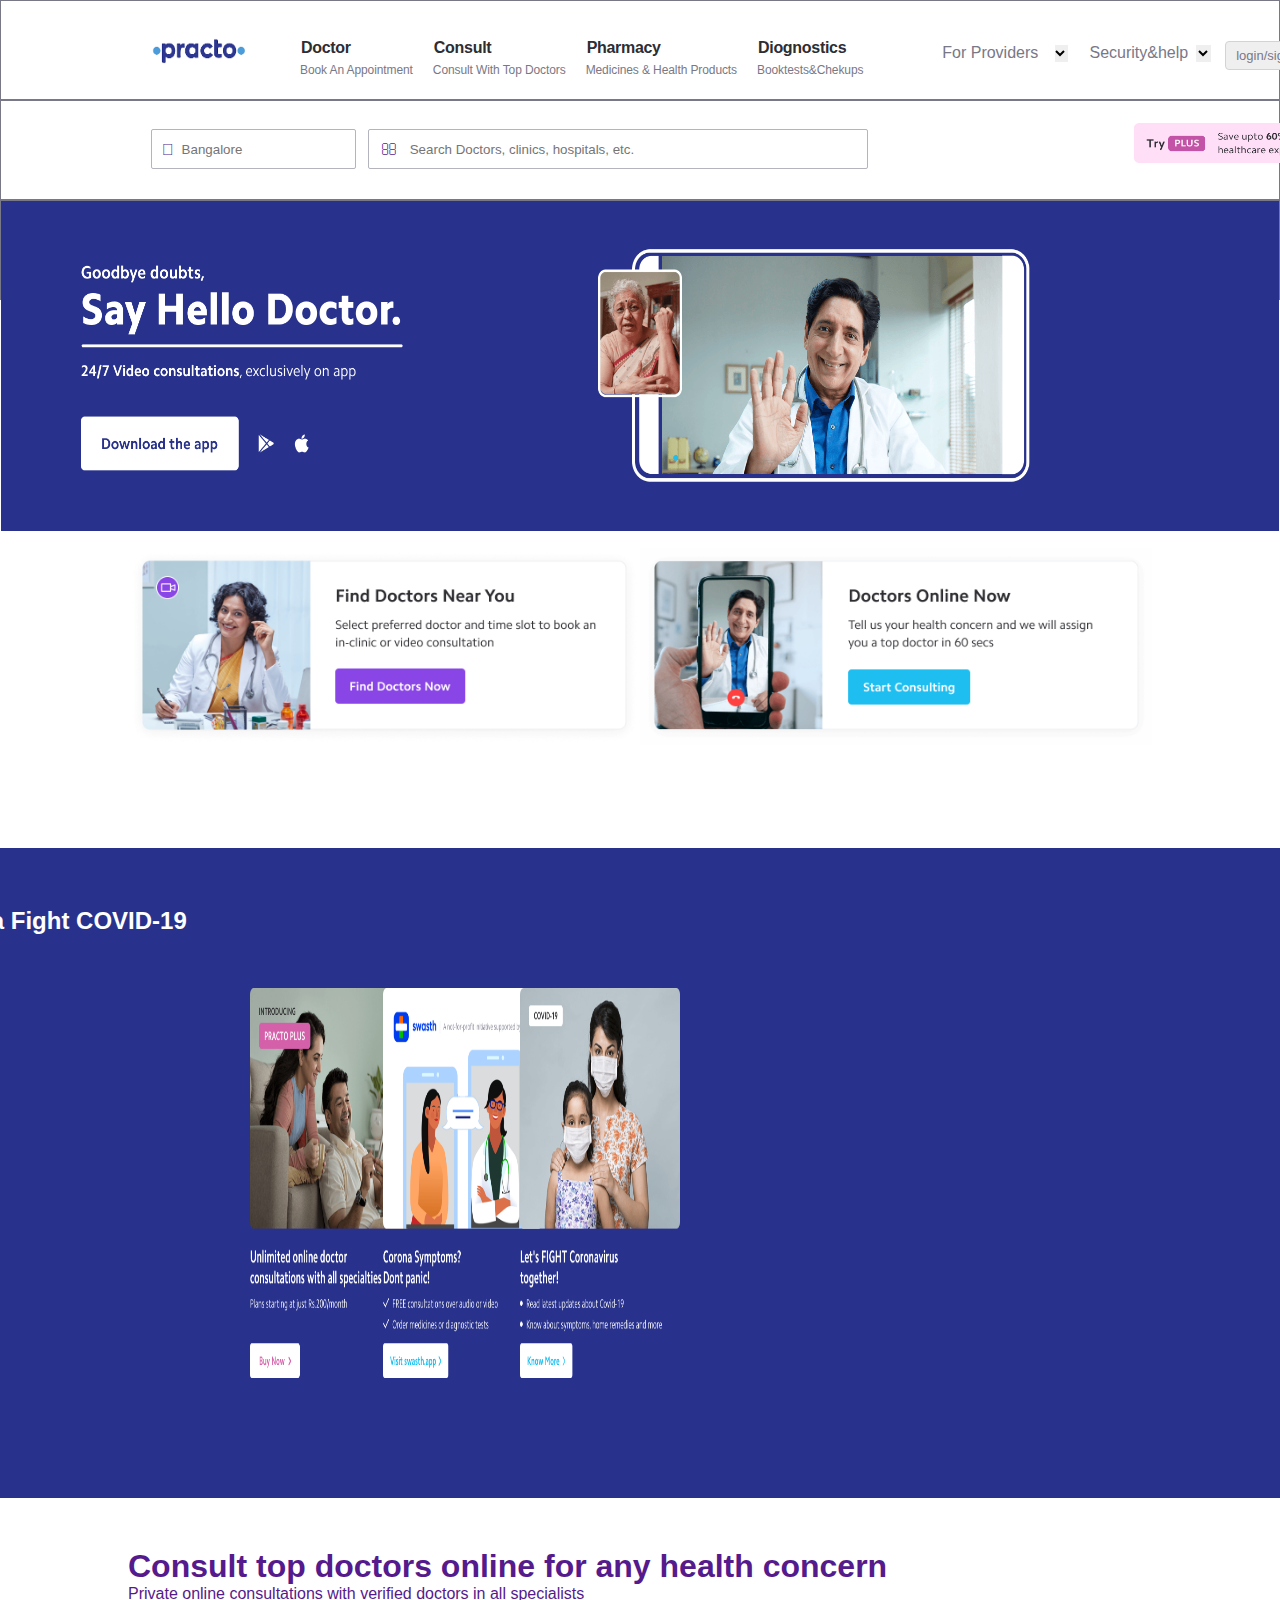
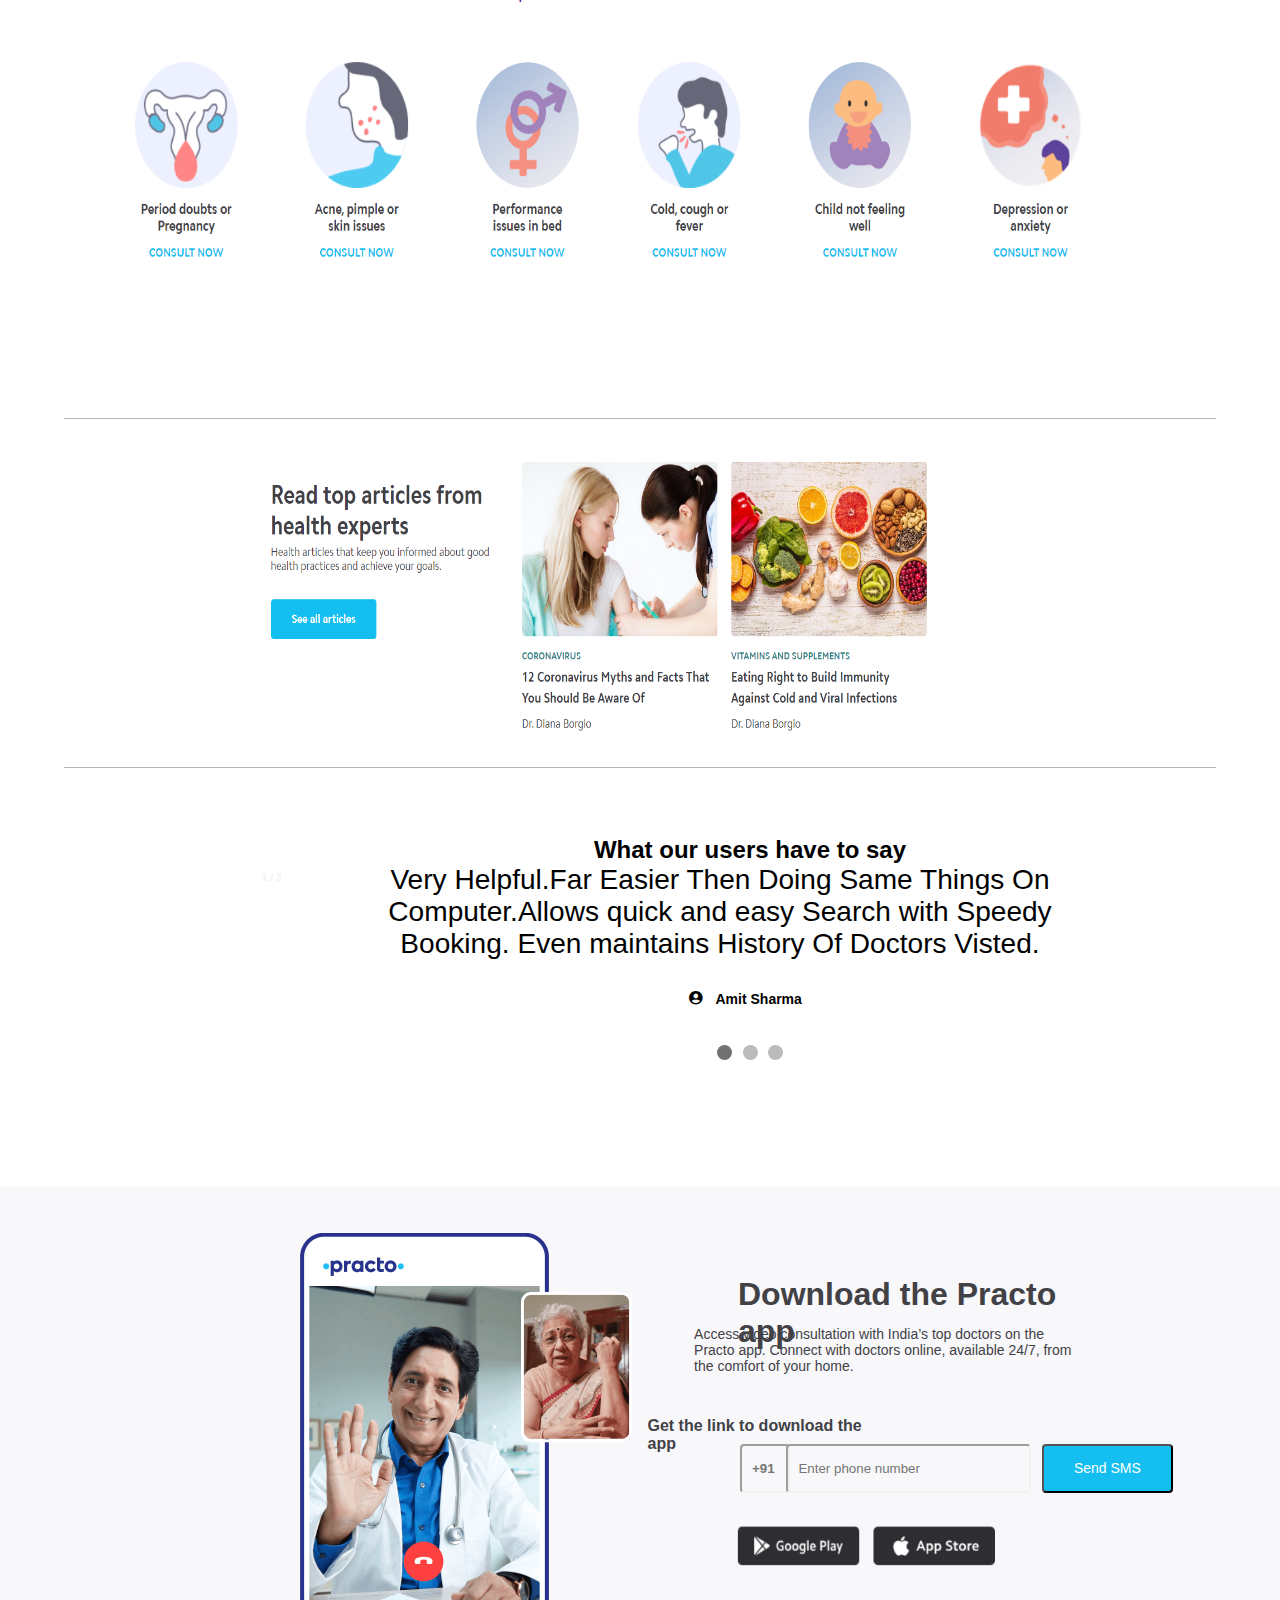
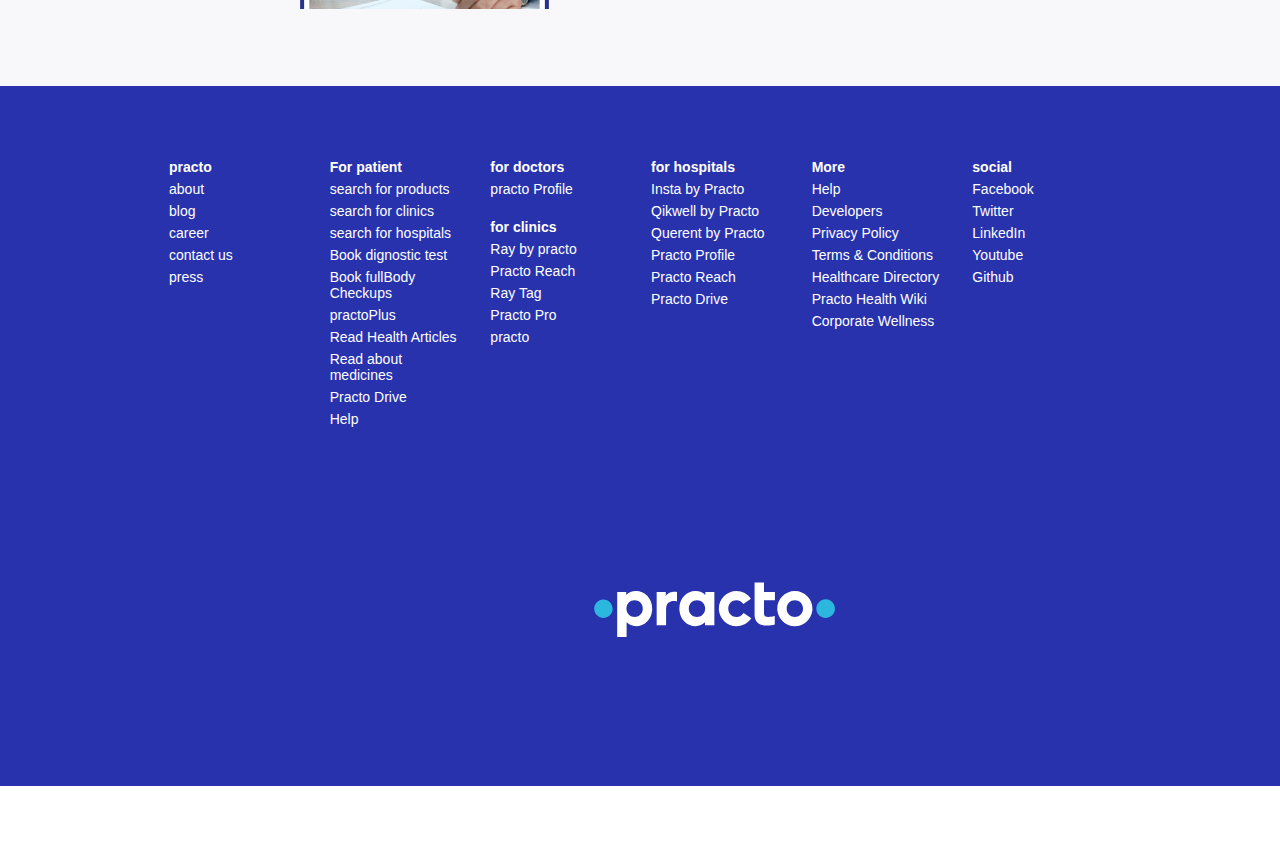
<file: index.html>
<!DOCTYPE html>
<html lang="en">
<head>
    <meta charset="UTF-8">
    <meta name="viewport" content="width=device-width, initial-scale=1.0">
    <title>Practo | Video Consultation with Doctors, Book Doctor Appointments, Order Medicine, Diagnostic Tests</title>
    <link rel="stylesheet" href="./css/style.css">
    <link rel="shortcut icon" href="./images/favicon.ico" type="image/x-icon">
    

</head>
<body>
    <section class="navBar">
        <article>
            <li><a href=""><img src="./images/logo.png" alt=""></a></li>
            <ul>             
                <li><a href="" title="appointment">doctor <p>book an appointment</p></a></li>
                <li><a href="" title="consult">consult <p>consult with top doctors</p></a></li>
                <li><a href="" title="pharmacy">pharmacy <p>medicines & health products</p></a></li>
                <li><a href="" title="Diognostics">Diognostics <p>booktests&chekups</p></a></li>
                
            </ul>
            <ul>
                <li> <p1 title="for providers click icon">For Providers</p1><a href="">
                    <select name="Providers" id="box2" title="click here">
                        <option value="pp">practoPrime</option>
                        <option value="">Software for providers</option>
                        <option value="lp">List you practice for free</option>
                        <option value="react">corporates wellness</option>
                        <option value="skills" selected></option>
                        </select>
                </a></li>

                <li> <p3 title="for security">Security&help</p3><select name="technologies" id="box">
                    <option value="ds">Data Security</option>
                    <option value="help">Help</option>
        
                    </select><a href="">
                </a></li>
                <li><a href="./login.html"><button id="btn">login/signup</button></a></li>
            </ul>
        </article>
    </section>
    <!----header block------>
    <section id="secondblock">
        <article id="sb1">
          <a href=""><input type="text" name="" id="inp1" placeholder="        Bangalore"><span><i class="fal fa-map-marker-alt"></i></span><input type="text" name="" id="inp2" placeholder="           Search Doctors, clinics, hospitals, etc."><span class="search"><i class="fal fa-search"></i></span></a>
          <a href=""><img src="./images/s1.webp" alt=""></a>
        </article>
    </section>

<!-----second completed-->
    <section id="third">
        <article id="three">
            <img src="./images/banner.webp" alt="">
        </article>
    </section>
    <!-----third completed-->
    <br>
    <section id="fourth">
        <article id="four">
            <div><img src="/images/banner2.webp" alt=""></div>
            <div><img src="./images/banner3.webp" alt=""></div>
        </article>
    </section>
      <!-----third completed-->
      <section id="fifth">
        <article id="five">
        <div><a href=""><img src="./images/banner4.webp" id="b4"></a></div>
        <div><a><img src="./images/banner5.webp" id="b5"></a></div>
        <div><a><img src="./images/banner6.webp" id="b6"></a></div>
        </article>
        <div id="head">
            <h1>How Practo is Helping India Fight COVID-19 </h1>
        </div>
      </section>
      <!---------fifth completed-->


      <section  id="sixth">
          <article id="six">
              <a href=""><h1>Consult top doctors online for any health concern
            </h1>
        <p>Private online consultations with verified doctors in all specialists
        </p></a>
        <a href=""><button id="btn3">view all specialities</button></a>
          </article>
      </section>
       <!---------sixth completed-->

       <section id="seventh">
           <article id="seven">
            <a href=""><img src="./images/banner7.png" alt=""></a>
           </article>
       </section>
         <!---------seventh completed-->



        <section id="fbblock">
            <article  id="eight">
               <a href=""><img src="./images/tool.png" alt="" id="tool"></a>
                
            </article>
        </section>
         <!---------tool completed-->
        <br>
        <section id="ningth">
            <article id="nine">
                <h2 style="text-align: center;">What our users have to say


                    <div class="slideshow-container">
                    
                    <div class="mySlides fade">
                        <h3 id="story" style="width: 70%; margin-left: 12%; font-weight: 200;">
                            Very Helpful.Far Easier Then Doing Same Things On Computer.Allows quick and easy Search with Speedy Booking. Even maintains History Of Doctors Visted.
                        </h3>
                        <br>
                        <h5>
                          <span style="position: relative; top: -30px; right: -35px;"><i class="fas fa-user-circle"></i></span>  Amit Sharma
                        </h5>
                      <div class="numbertext">1 / 3</div>
                    
                    </div>
                    
                    <div class="mySlides fade">
                        <h3 id="story" style="width: 70%; margin-left: 12%; font-weight: 200;">
                        Very Easy to book,Maintain History. Hassle Freedom older Versions of Booking appointment Via telephone.,Thanks Practo Far Making it Simple.    
                        </h3>
                        <br>
                        <h5>
                          <span style="position: relative; top: -30px; right: -35px;"><i class="fas fa-user-circle"></i></span>  jyothi Bhatia
                        </h5>
                    
                      <div class="numbertext">2 / 3</div>
                      
                    
                    </div>
                    
                    <div class="mySlides fade">
                        <h3 id="story" style="width: 70%; margin-left: 12%; font-weight: 200;">
                        Very good app. well thought out about booking/Rescheduling/Canceling an Appointment Also Doctor's Feedback Mechanism is good and Describes All the Basics in a good way.    
                        
                        </h3>
                        <br>
                        <h5 style="font-weight: ;">
                     <span style="position: relative; top: -30px; right: -35px;"><i class="fas fa-user-circle"></i></span>
                            Avinash Kumar
                        </h5>
                    
                        
                      <div class="numbertext">3 / 3</div>
                    
                     
                    </div>
                    
                    </div>
                    <br>
                    
                    <div style="text-align:center">
                      <span class="dot"></span> 
                      <span class="dot"></span> 
                      <span class="dot"></span> 
                    </div>
                    
                    <script>
                    var slideIndex = 0;
                    showSlides();
                    
                    function showSlides() {
                      var i;
                      var slides = document.getElementsByClassName("mySlides");
                      var dots = document.getElementsByClassName("dot");
                      for (i = 0; i < slides.length; i++) {
                        slides[i].style.display = "none";  
                      }
                      slideIndex++;
                      if (slideIndex > slides.length) {slideIndex = 1}    
                      for (i = 0; i < dots.length; i++) {
                        dots[i].className = dots[i].className.replace(" active", "");
                      }
                      slides[slideIndex-1].style.display = "block";  
                      dots[slideIndex-1].className += " active";
                      setTimeout(showSlides, 2000); // Change image every 2 seconds
                    }
                    </script>
            </article>
        </section>

<section id="tenth">
  <article id="ten">
<a href=""><img src="./images/f-img.webp" id="f-img"></a>
<h3>Download the Practo app</h3>
<p20>
  Access video consultation with India’s top doctors on the Practo app. Connect with doctors online, available 24/7, from the comfort of your home.

</p20>
<h5>Get the link to download the app</h5>
  </article>
  <input type="text" name="" id="sp1" placeholder="+91">
  <input type="text" name="" id="sp2" placeholder="Enter phone number">
  <a href="#"><button id="gk">Send SMS</button></a>
  <a href="#"><img src="./images/gp.png" id="gp"></a>
</section>



<section id="footer">
  <article id="foot">
<div>
  <h5>practo</h5>
  <li>about</li>
  <li> blog</li>
  <li> career</li>
  <li>contact us</li>
  <li>press</li>
</div>
<div>
  <h5>For patient</h5>
  <li>search for products</li>
  <li>search for clinics</li>
  <li>search for hospitals</li>
  <li>Book dignostic test</li>
  <li>Book fullBody Checkups</li>
  <li>practoPlus</li>
  <li>Read Health Articles</li>
  <li>Read about medicines</li>
  <li>Practo Drive</li>
  <li>Help</li>
</div>
<div>
  <h5>for doctors</h5>
  <li>practo Profile</li>
  <br>
  <h5>for clinics</h5>
  <li>Ray by practo</li>
  <li>Practo Reach</li>
  <li>Ray Tag </li>
  <li>Practo Pro</li>
  <li>practo</li>
</div>
<div>
  <h5>for hospitals</h5>
  <li>Insta by Practo</li>
  <li>Qikwell by Practo</li>
  <li>Querent by Practo</li>
  <li>Practo Profile</li>
  <li>Practo Reach</li>
  <li>Practo Drive</li>
</div>
<div>
  <h5>More</h5>
  <li>Help</li>
  <li>Developers</li>
  <li>Privacy Policy</li>
  <li>Terms & Conditions</li>
  <li>Healthcare Directory</li>
  <li>Practo Health Wiki</li>
  <li>Corporate Wellness</li>
</div>
<div>
  <h5>social</h5>
  <li>Facebook</li>
  <li>Twitter</li>
  <li>LinkedIn</li>
  <li>Youtube</li>
  <li>Github</li>
</div>
  </article>
  
  <img src="./images/last-img.svg" id="last-img">
</section>




</body>
</html>
</file>
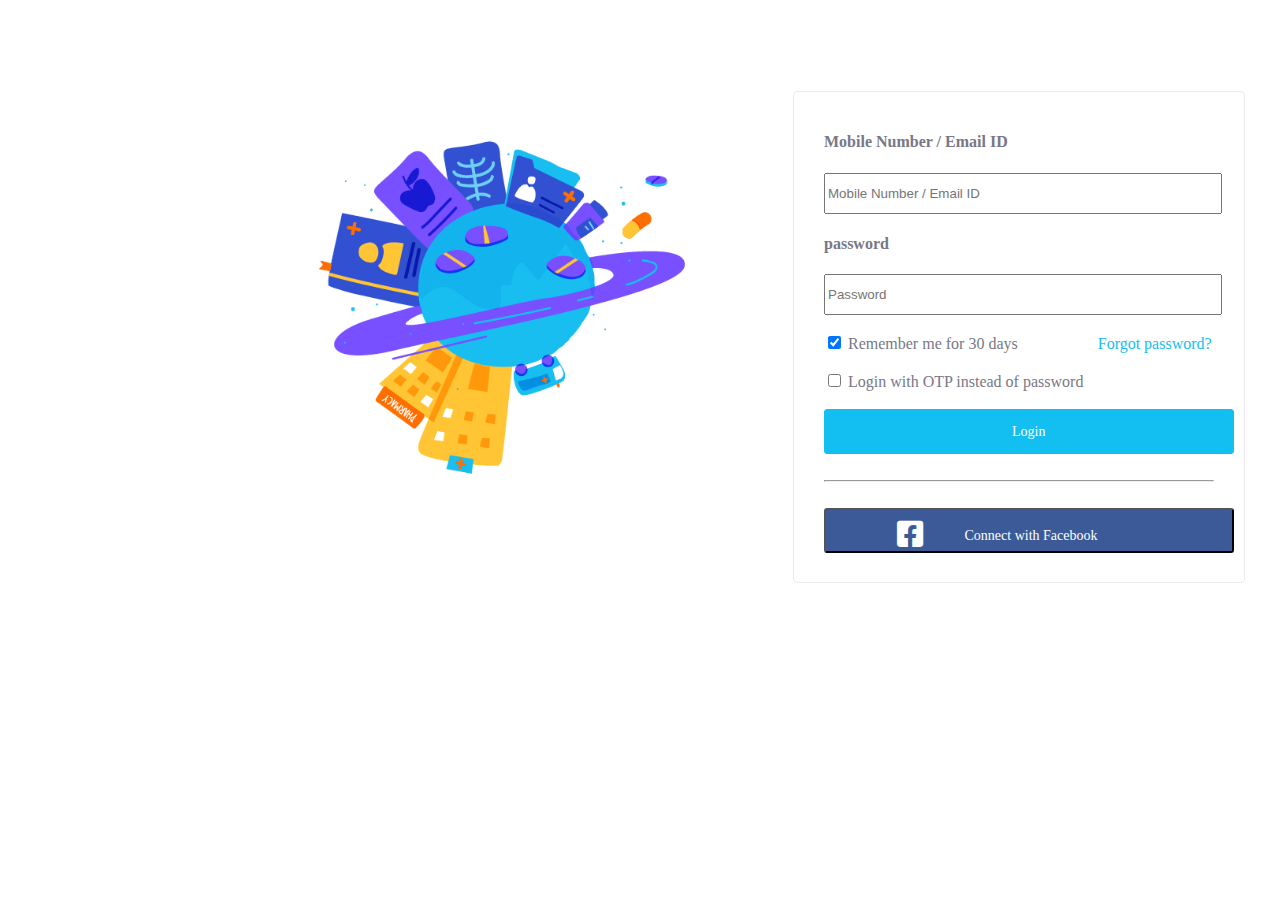
<file: login.html>
<!DOCTYPE html>
<html lang="en">
<head>
    <meta charset="UTF-8">
    <meta name="viewport" content="width=device-width, initial-scale=1.0">
    <title>login form</title>
    <link rel="stylesheet" href="./css5/style4.css">
</head>
<body>
    
    <section class="container">
        <article>
            <img src="./images/pra.webp">
            <form>
            <h4>
                    Mobile Number / Email ID
            </h4>
            <div>
                <input type="text" id="inp" placeholder="Mobile Number / Email ID">
            </div>
            <div>
                <h4>password</h4>
                <input type="text"  id="inp2" placeholder="Password">
            </div>
            <br>
            <div>
                <input type="checkbox"  id="check" checked> <label>Remember me for 30 days</label>&nbsp; &nbsp;&nbsp;&nbsp;&nbsp;&nbsp;&nbsp; &nbsp;&nbsp;&nbsp;&nbsp;&nbsp;&nbsp;&nbsp;&nbsp;&nbsp;&nbsp;&nbsp;<label><a style="color: #14bef0;;">Forgot password?</a></label>
            </div>
            <br>
            <div>
                <input type="checkbox"  id="check2"> <label>Login with OTP instead of password</label>
            </div>
            <br>
            <div>
                <button id="login">Login</button>
            </div>
            <div>
                <br>
                <hr style="color: #D8D8D8;">
                <br>
                <button id="login2">
                    <span>
                        <i class="fab fa-facebook-square"></i>
                    </span>
                    Connect with Facebook
                </button>
            </div>
            </form>
        </article>
    </section>
</body>
</html>
</file>
<file: css/style.css>
@import url("https://fonts.googleapis.com/css2?family=Roboto&display=swap");
@import url("https://fonts.googleapis.com/css2?family=Catamaran&display=swap");
@import url("https://pro.fontawesome.com/releases/v5.10.0/css/all.css");
* {
  margin: 0%;
  padding: 0;
  box-sizing: border-box;
}
body {
  background-color: #fff;
}

a img {
  width: 100px;
  height: 75px;

  margin: -3px 0 0 0;
  position: relative;

  top: 17px;
  right: -148px;
}
article {
  display: flex;
  list-style: none;
}
ul {
  display: flex;
  position: relative;
  top: 38px;
  left: 160px;
  list-style: none;
}
ul a {
  padding: 0 40px;
  text-decoration: none;
  font-family: Camphor, Helvetica, Arial, sans-serif !important;
  text-transform: capitalize;
  font-weight: bold;
  color: #2d2d32;
  letter-spacing: -0.3px;
}
ul a p {
  font-size: 12px;
  line-height: 18px;
  color: #787887;
  letter-spacing: -0.1px;
  padding: 10px;
  position: relative;
  top: -6px;
  left: 29px;
  font-weight: lighter;
}
#box {
  position: relative;
  left: 58px;
  top: 5px;
  border: none;
  width: 15px;
}
p1 {
  position: relative;
  top: 5px;
  right: -96px;
  color: #787887;
}
#box2 {
  position: relative;
  top: 5px;
  right: -69px;
  border: none;
  width: 13px;
}
p3 {
  position: relative;
  top: 5px;
  left: 50px;
  color: #787887;
}
#btn {
  position: relative;
  top: 2px;
  padding: 6px 10px;
  left: -48px;
  font-size: 13px;
  border-radius: 4px;
  color: #787887;
  border: 1px solid #d3d3d3;
}
article {
  border: 1px solid #787887;
  height: 100px;
}
#btn:hover {
  color: blue;
  background-color: white;
}

#sb1 {
  display: flex;
}
#sb1 > a > img {
  position: relative;
  left: 400px;
  width: 220px;
  height: 40px;
  align-items: center;
  top: 25px;
}
#sb1 > a > input {
  position: relative;
  left: 150px;
  top: 28px;
  height: 40px;
  width: 300px;
  border: 1px solid #b4b4be;
  border-radius: 2px;
}
#sb1 > a > #inp1 {
  width: 205px;
}
#sb1 > a > #inp2 {
  width: 500px;
}
span i {
  position: relative;
  top: 29px;
  left: -44px;
}
#third {
  width: 100%;
  height: 330px;
  border: none;
}
#three img {
  height: 330px;
  width: 100%;
  cursor: pointer;
  border: none;
}
#four {
  display: flex;
  height: 250px;
  border: none;
}
#fourth {
  display: flex;
  width: 80%;
  margin: 0 auto;
  height: 300px;
}
#four img {
  width: 100%;
  cursor: pointer;
}
#five {
  display: flex;
  height: 350px;
  border: none;
  position: relative;
}
#fifth {
  align-items: center;
  display: flex;
  width: 100%;
  margin: 0 auto;
  height: 650px;
  background-color: #28328c;
}

#five img {
  position: relative;
  width: 75%;
  margin: 0 auto;
  height: 390px;
  margin-left: -100px;
  top: -10px;
  cursor: pointer;
}
#b4 {
  position: relative;
  left: 350px;
}
#b6 {
  position: relative;
  left: 195px;
}
#b5 {
  position: relative;
  left: 270px;
}

#head > h1 {
  position: relative;
  top: -252px;
  left: -950px;
  width: 168%;
  color: white;
  font-family: Camphor, Helvetica, Arial, sans-serif !important;
  font-size: 24px;
}

.search i {
  position: relative;
  left: -337px;
}
#sixth {
  width: 100%;
  text-decoration: none;
}
#six {
  position: relative;
  width: 80%;
  margin: 0 auto;
  top: 40px;
  border: none;
}
#six > a {
  text-decoration: none;
  position: relative;
  top: 10px;
  font-family: Camphor, Helvetica, Arial, sans-serif !important;
}
#btn3 {
  position: relative;
  top: 10px;
  left: 550px;
  font-size: 14px;
  color: #14bef0;
  font-weight: 400;
  padding: 12px 16px;
  border: 1.5px solid #14bef0;
  background-color: #fff;
  right: 10px;
  border-radius: 4px;
  cursor: pointer;
}
#btn3:hover {
  cursor: pointer;
  color: white;
  background-color: #14bef0;
}
#seventh {
  width: 100%;
  top: 20px;
  position: relative;
  height: 320px;
}

#seven img {
  width: 100%;
  height: 290px;
  position: relative;
  left: 79px;
}
#seven {
  height: 220px;
  position: relative;
  width: 100%;
  margin: 0 auto;
  left: -100px;
  border: none;
}
/*-------------------------*/
#tool {
  width: 80%;
  height: 314px;
  position: relative;
  left: 126px;
  margin: 0 auto;
  border: none;
}
#eight {
  border: 1px solid #b4b4be;
  position: relative;
  top: 100px;
  height: 350px;
  width: 90%;
  margin: 0 auto;
  border-right: none;
  border-left: none;
}

/*----------tool complete---------------*/
#ningth {
  position: relative;
  top: 150px;
  overflow: hidden;
  border: none;
}
#nine {
  position: relative;
  height: 300px;
  left: 250px;
  overflow: auto;
  border: none;
}
body {
  font-family: Verdana, sans-serif;
}
.mySlides {
  display: none;
}
img {
  vertical-align: middle;
}

/* Slideshow container */
.slideshow-container {
  max-width: 1000px;
  position: relative;
  margin: auto;
}

/* Number text (1/3 etc) */
.numbertext {
  color: #f2f2f2;
  font-size: 10px;
  padding: 8px 12px;
  position: absolute;
  top: 0;
}

/* The dots/bullets/indicators */
.dot {
  height: 15px;
  width: 15px;
  margin: 0 2px;
  background-color: #bbb;
  border-radius: 50%;
  display: inline-block;
  transition: background-color 0.6s ease;
}

.active {
  background-color: #717171;
}

/* Fading animation */
.fade {
  -webkit-animation-name: fade;
  -webkit-animation-duration: 1.5s;
  animation-name: fade;
  animation-duration: 1.5s;
}

@-webkit-keyframes fade {
  from {
    opacity: 0.4;
  }
  to {
    opacity: 1;
  }
}

@keyframes fade {
  from {
    opacity: 0.4;
  }
  to {
    opacity: 1;
  }
}

/* On smaller screens, decrease text size */
@media only screen and (max-width: 300px) {
  .text {
    font-size: 10px;
  }
}
/*---------- slide complete---------------*/
#tenth {
  position: relative;
  top: 200px;
  height: 500px;
  background-color: #f8f8fb;
  border: none;
}
#ten {
  height: 500px;
  background-color: #f8f8fb;
  border: none;
}
#f-img {
  position: relative;
  left: 300px;
  width: 332px;
  height: 376px;
  top: 50px;
}
p20 {
  width: 439px;
  top: 140px;
  position: relative;
  right: -24px;
  font-size: 14px;
  color: #414146;
  font-family: Camphor, Helvetica, Arial, sans-serif !important;
}
#ten > h3 {
  position: relative;
  top: 90px;
  right: -406px;
  font-family: Camphor, Helvetica, Arial, sans-serif !important;
  font-size: 32px;
  font-weight: 700;
  color: #414146;
}
#ten > h5 {
  position: relative;
  top: 228px;
  right: 412px;
  font-family: Camphor, Helvetica, Arial, sans-serif !important;
  font-size: 16px;
  color: #414146;
}
#sp2 {
  position: relative;
  top: -245px;
  left: 732px;
  height: 49px;
  width: 245px;
  border-radius: 4px;
  background-color: transparent;
  font-family: Camphor, Helvetica, Arial, sans-serif !important;
  padding-left: 10px;

  font-weight: 400;
  padding-left: 10px;
  border-color: #f2f2f2;
}
#sp1 {
  position: relative;
  top: -245px;
  left: 740px;
  height: 49px;
  width: 50px;
  border-radius: 4px;
  background-color: transparent;
  font-family: Camphor, Helvetica, Arial, sans-serif !important;
  border-color: #f2f2f2;

  font-weight: 700;
  padding-left: 10px;
}
#gk {
  position: relative;
  top: -245px;
  left: 738px;
  height: 49px;
  width: 131px;
  border-radius: 4px;
  background-color: #14bef0;
  cursor: pointer;
  font-size: 14px;
  color: #fff;
}
#gk:hover {
  cursor: pointer;
  color: black;
  background-color: white;
}
#gp {
  height: 59px;
  position: relative;
  top: -168px;
  right: -295px;
  width: 270px;
}
/*---------- 10th complete---------------*/
#footer {
  height: 700px;
  position: relative;
  top: 200px;
  width: 100%;
  margin: 0% auto;
  color: #fff;
  background-color: #2832ac;
  border: none;
}
#foot {
  height: 700px;
  position: relative;
  top: 30px;
  display: flex;
  padding: 30px 30px;
  width: 80%;
  margin: 0% auto;
  border: none;
}
#foot > div {
  width: 15%;
  margin: 10px auto;
  font-size: 14px;
}
#foot > div > li {
  font-size: 14px;
  font-family: Camphor, Helvetica, Arial, sans-serif !important;
  padding: 3px;
  font-weight: 100;
}
h5 {
  font-size: 14px;
  padding: 3px;
}
#foot > div > li:hover {
  width: 100%;
  transition: ease-in all 0.7s;
  transform: translate(-50%-50%);
  cursor: pointer;
  text-decoration: underline;
}
#last-img {
  position: relative;
  top: -204px;
  right: -594px;
  width: 241px;
}
#foot > div > h1 {
  position: relative;

  right: 10px;
  color: black;
}
</file>
<file: css5/style4.css>
@import url("https://fonts.googleapis.com/css2?family=Roboto&display=swap");
@import url("https://fonts.googleapis.com/css2?family=Catamaran&display=swap");
@import url("https://pro.fontawesome.com/releases/v5.10.0/css/all.css");

form {
  border: solid 1px rgba(216, 216, 216, 0.5);
  width: 390px;
  border-radius: 4px;
  font-family: "Camphor";
  color: #787887;
  height: 450px;
  padding: 20px 30px;
  top: -315px;
  left: 785px;
  position: relative;
}
article img {
  width: 394px;
  position: relative;
  left: 300px;
  top: 100px;
}
#inp {
  height: 35px;
  width: 100%;
  margin: 0 auto;
}
#inp2 {
  height: 35px;
  width: 100%;
  margin: 0 auto;
}
#login {
  background: #13bef0;
  color: #fff;
  border: 1px solid #14bef0;
  width: 105%;
  height: 45px;
  font-family: "Camphor";
  font-size: 14px;
  text-align: center;
  vertical-align: middle;
  box-sizing: border-box;
  border-radius: 3px;
  margin: 0% auto;
  cursor: pointer;
}

#login2 {
  height: 45px;
  font-family: "Camphor";
  font-size: 14px;
  background-color: #3b5a97;
  color: #fff;
  text-align: center;
  vertical-align: middle;
  box-sizing: border-box;
  line-height: 24px;
  padding-right: 35px;
  border-radius: 3px;
  width: 105%;
  margin: 0 auto;
  cursor: pointer;
}
span i {
  position: relative;
  left: -34px;
}
span {
  font-size: 30px;
  position: relative;
  top: 5px;
}
</file>
